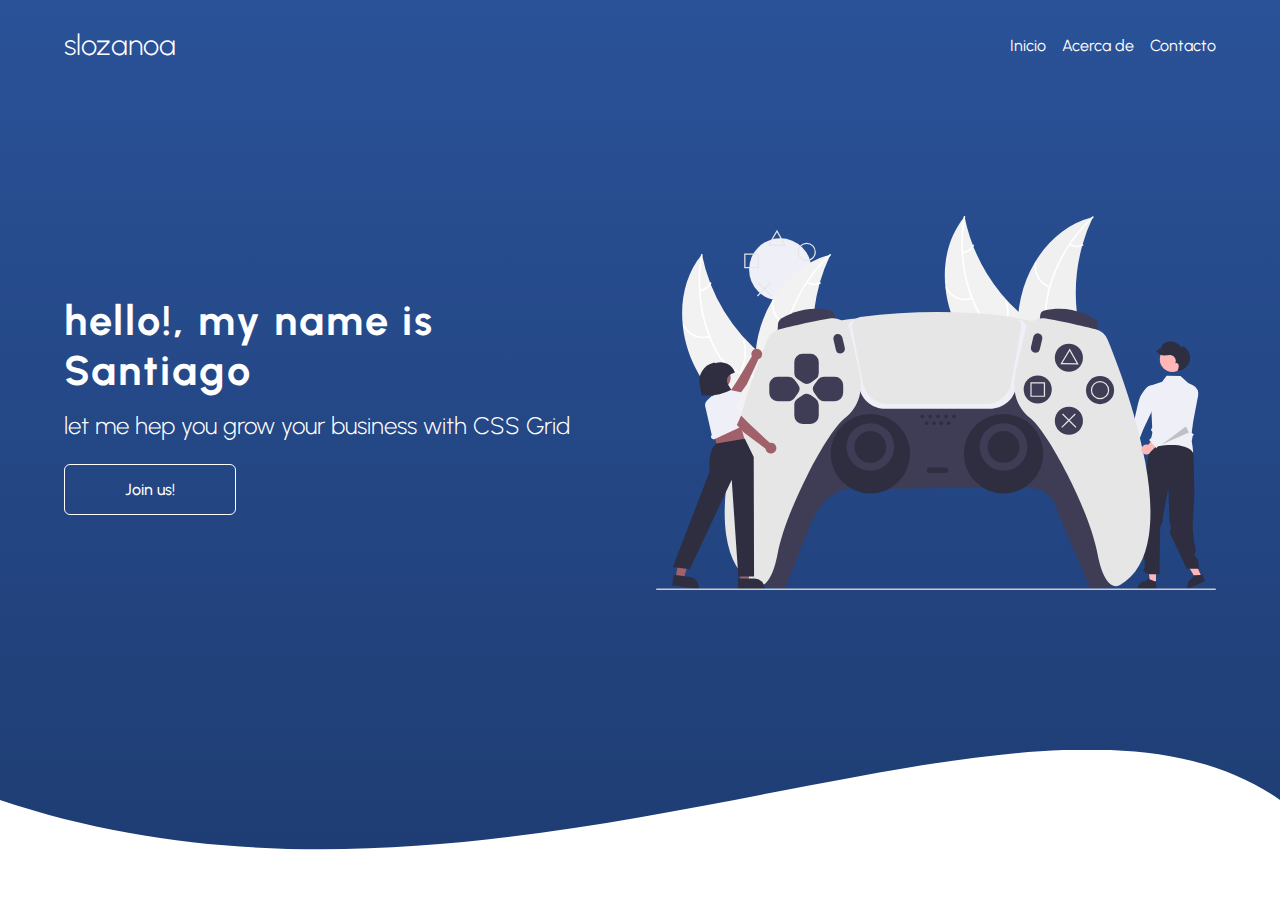
<file: LANDINGPAGE/index.html>
<!DOCTYPE html>
<html lang="en">
  <head>
    <meta charset="UTF-8" />
    <meta http-equiv="X-UA-Compatible" content="IE=edge" />
    <meta name="viewport" content="width=device-width, initial-scale=1.0" />
    <title>Document</title>
    <link rel="stylesheet" href="estilos.css" />
  </head>
  <body>
    <header class="hero">
      <nav class="nav container">
        <h2 class="nav_logo">slozanoa</h2>
        <ul class="nav_list">
          <li class="nav_item"><a href="#" class="nav_link">Inicio</a></li>
          <li class="nav_item"><a href="#" class="nav_link">Acerca de</a></li>
          <li class="nav_item"><a href="#" class="nav_link">Contacto</a></li>
        </ul>
        <figure class="nav_menu">
          <img src="images/menu.svg" alt="" />
        </figure>
      </nav>
      <section class="hero_main container">
        <div class="hero_texts">
          <h1 class="hero_title">hello!, my name is Santiago</h1>
          <p class="hero_subtitle">
            let me hep you grow your business with CSS Grid
          </p>
          <a href="#" class="hero_cta">Join us!</a>
        </div>
        <figure class="hero_picture">
          <img src="images/ilustration1.svg" alt="" class="hero_img" />
        </figure>
      </section>
      <div style="height: 150px; overflow: hidden" class="hero_waves">
        <svg
          viewBox="0 0 500 150"
          preserveAspectRatio="none"
          style="height: 100%; width: 100%"
        >
          <path
            d="M0.00,49.98 C199.48,221.53 403.21,-123.84 500.00,49.98 L500.00,150.00 L0.00,150.00 Z"
            style="stroke: none; fill: rgb(255, 255, 255)"
          ></path>
        </svg>
      </div>
    </header>
  </body>
</html>
</file>
<file: LANDINGPAGE/estilos.css>
@import url("https://fonts.googleapis.com/css2?family=Urbanist:ital,wght@0,100;0,300;0,400;1,500&display=swap");
* {
  margin: 0;
  padding: 0;
  box-sizing: border-box;
}
body {
  font-family: "Urbanist", sans-serif;
}
.container {
  width: 90%;
  max-width: 1200px;
  margin: 0 auto;
  overflow: hidden;
}
.hero {
  background-image: linear-gradient(
    to top,
    #1e3c72 0%,
    #1e3c72 1%,
    #2a5298 100%
  );
  color: #fff;
  display: grid;
  grid-template-rows: max-content 1fr;
  grid-template-areas:
    "nav"
    "content";
  height: 100vh;
}
.nav {
  grid-area: nav;
  display: grid;
  justify-content: space-between;
  grid-auto-flow: column;
  gap: 1em;
  align-items: center;
  height: 90px;
}
.nav_list {
  list-style: none;
  display: grid;
  grid-auto-flow: column;
  gap: 1em;
}
.nav_link {
  color: #fff;
  text-decoration: none;
}
.nav_logo {
  font-size: 1.8rem;
  font-weight: 300;
}
.nav_menu {
  display: none;
}
/* hero main */
.hero_main {
  grid-area: content;
  display: grid;
  gap: 2em;
  /* grid-template-columns: repeat(auto-fit, minmax(300px, 1fr)); */
  grid-template-columns: 1fr 1fr;
  align-items: center;
  padding-bottom: 180px;
}
.hero_waves {
  grid-area: content;
  align-self: end;
}
.hero_title {
  font-size: 2.6rem;
  letter-spacing: 2px;
}
.hero_subtitle {
  margin-top: 1rem;
  margin-bottom: 1.5rem;
  font-size: 1.5rem;
  font-weight: 300;
}
.hero_cta {
  text-decoration: none;
  color: #fff;
  padding: 15px 60px;
  border: 1px solid;
  border-radius: 6px;
  display: inline-block;
  font-weight: 500;
  transition: background-color 0.3s;
  -webkit-border-radius: 6px;
  -moz-border-radius: 6px;
  -ms-border-radius: 6px;
  -o-border-radius: 6px;
  -webkit-transition: background-color 0.3s;
  -moz-transition: background-color 0.3s;
  -ms-transition: background-color 0.3s;
  -o-transition: background-color 0.3s;
}
.hero_cta:hover {
  background-color: #fff;
  color: #1e3c72;
}
.hero_img {
  width: 100%;
}

@media (max-width: 800px) {
  .nav_list {
    display: none;
  }
  .nav_menu {
    display: block;
  }
  .hero_main {
    grid-template-columns: 1fr;
    grid-template-rows: max-content max-content;
    text-align: center;
  }
  .hero_picture {
    grid-row: 1/2;
  }
  .hero_img {
    max-width: 500px;
    display: block;
    margin: 0 auto;
  }
}
</file>
